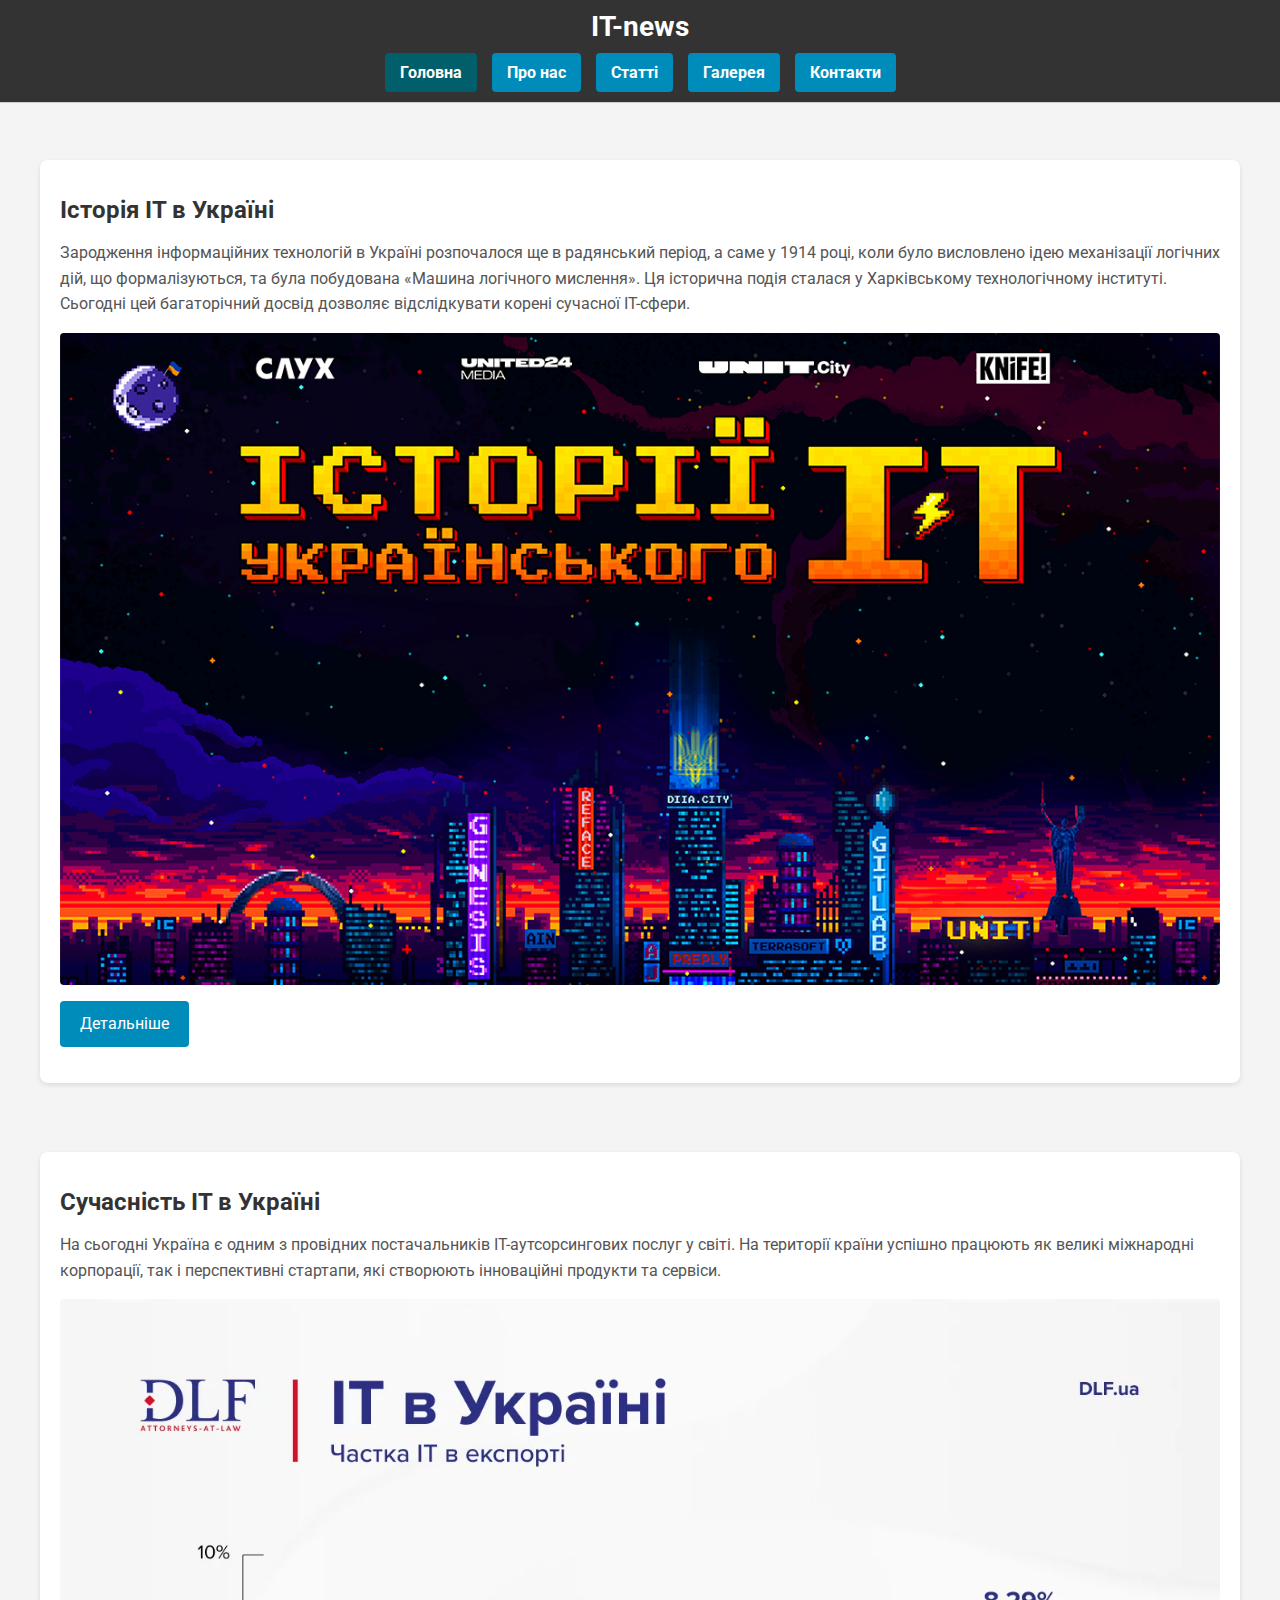
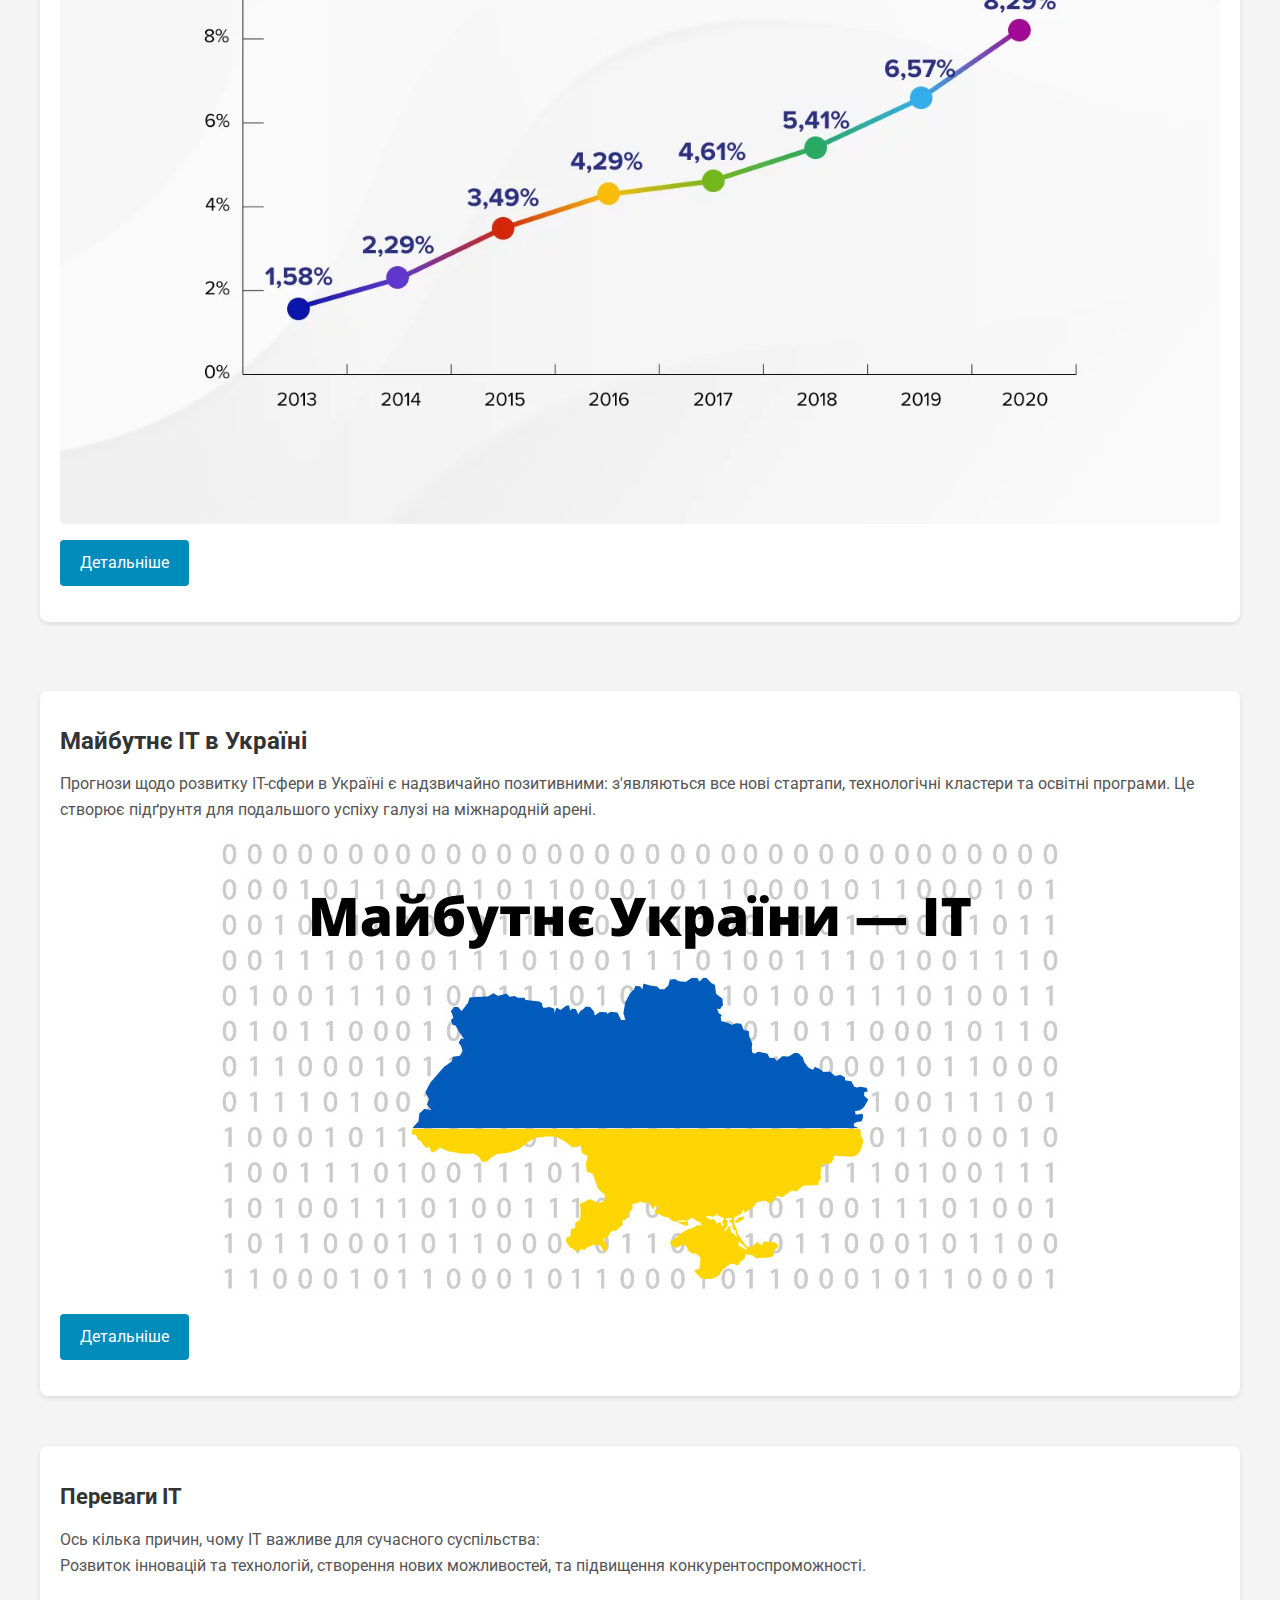
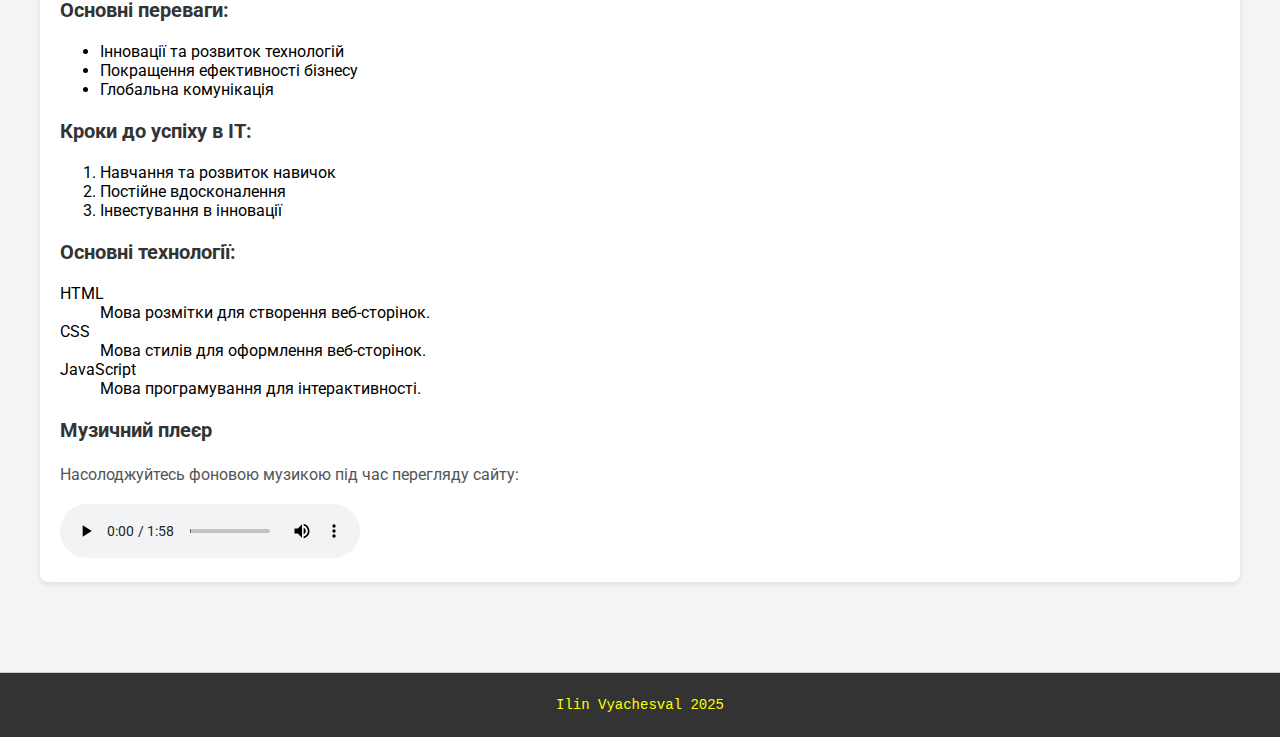
<file: Lesson3/index.html>
<!DOCTYPE html>
<html lang="uk">
<head>
  <meta charset="UTF-8" />
  <meta name="viewport" content="width=device-width, initial-scale=1.0">
  <title>IT-news</title>
  <!-- Підключення єдиного CSS-файлу -->
  <link rel="stylesheet" href="styles.css">
</head>
<body>

<header>
  <div class="site-title">IT-news</div>
  <nav>
    <ul class="menu">
      <li><a href="index.html" class="active">Головна</a></li>
      <li><a href="pages/about.html">Про нас</a></li>
      <li><a href="pages/articles.html">Статті</a></li>
      <li><a href="pages/gallery.html">Галерея</a></li>
      <li><a href="pages/contacts.html">Контакти</a></li>
    </ul>
  </nav>
</header>

<div class="content">
  <!-- Розділ 1 -->
  <div id="section1" class="section">
    <h1>Історія ІТ в Україні</h1>
    <p>
      Зародження інформаційних технологій в Україні розпочалося ще в радянський період, 
      а саме у 1914 році, коли було висловлено ідею механізації логічних дій, що формалізуються, 
      та була побудована «Машина логічного мислення». Ця історична подія сталася 
      у Харківському технологічному інституті. Сьогодні цей багаторічний досвід дозволяє 
      відслідкувати корені сучасної ІТ-сфери.
    </p>
    <img src="images/img-1.jpg" alt="Історія ІТ" />
    <p>
      <a class="btn" href="https://uacomputing.com/stories/timeline/" target="_blank">Детальніше</a>
    </p>
  </div>
  <br />

  <!-- Розділ 2 -->
  <div id="section2" class="section">
    <h1>Сучасність ІТ в Україні</h1>
    <p>
      На сьогодні Україна є одним з провідних постачальників ІТ-аутсорсингових послуг у світі.
      На території країни успішно працюють як великі міжнародні корпорації, так і перспективні 
      стартапи, які створюють інноваційні продукти та сервіси.
    </p>
    <img src="images/img-2.jpg" alt="Сучасний ІТ-сектор" />
    <p>
      <a class="btn" href="https://speka.media/100-naipributkovisix-it-kompanii-ukrayini-98grkp" target="_blank">Детальніше</a>
    </p>
  </div>
  <br />

  <!-- Розділ 3 -->
  <div id="section3" class="section">
    <h1>Майбутнє ІТ в Україні</h1>
    <p>
      Прогнози щодо розвитку ІТ-сфери в Україні є надзвичайно позитивними: з'являються все 
      нові стартапи, технологічні кластери та освітні програми. Це створює підґрунтя для 
      подальшого успіху галузі на міжнародній арені.
    </p>
    <img src="images/img-3.jpg" alt="Майбутнє ІТ" />
    <p>
      <a class="btn" href="https://zaxid.net/diiacity_union_annual_gathering_2024_innovatsiyi_ta_maybutnye_ukrayinskoyi_it_spilnoti_n1601197" target="_blank">Детальніше</a>
    </p>
  </div>
  
  <!-- Новий розділ: Переваги ІТ та додаткова інформація -->
  <div id="advantages" class="section">
    <h2>Переваги ІТ</h2>
    <p>
      Ось кілька причин, чому ІТ важливе для сучасного суспільства:<br>
      Розвиток інновацій та технологій, створення нових можливостей, та підвищення <wbr>конкурентоспроможності.
    </p>
    <h3>Основні переваги:</h3>
    <ul>
      <li>Інновації та розвиток технологій</li>
      <li>Покращення ефективності бізнесу</li>
      <li>Глобальна комунікація</li>
    </ul>
    <h3>Кроки до успіху в ІТ:</h3>
    <ol>
      <li>Навчання та розвиток навичок</li>
      <li>Постійне вдосконалення</li>
      <li>Інвестування в інновації</li>
    </ol>
    <h3>Основні технології:</h3>
    <dl>
      <dt>HTML</dt>
      <dd>Мова розмітки для створення веб-сторінок.</dd>
      <dt>CSS</dt>
      <dd>Мова стилів для оформлення веб-сторінок.</dd>
      <dt>JavaScript</dt>
      <dd>Мова програмування для інтерактивності.</dd>
    </dl>
    
    <h3>Музичний плеєр</h3>
    <p>Насолоджуйтесь фоновою музикою під час перегляду сайту:</p>
    <audio controls autoplay loop>
      <source src="audio/audio1.mp3" type="audio/mpeg">
      Ваш браузер не підтримує аудіо.
    </audio>
  </div>
</div>

<footer>
  <pre>Ilin Vyachesval 2025</pre>
</footer>

</body>
</html>
</file>
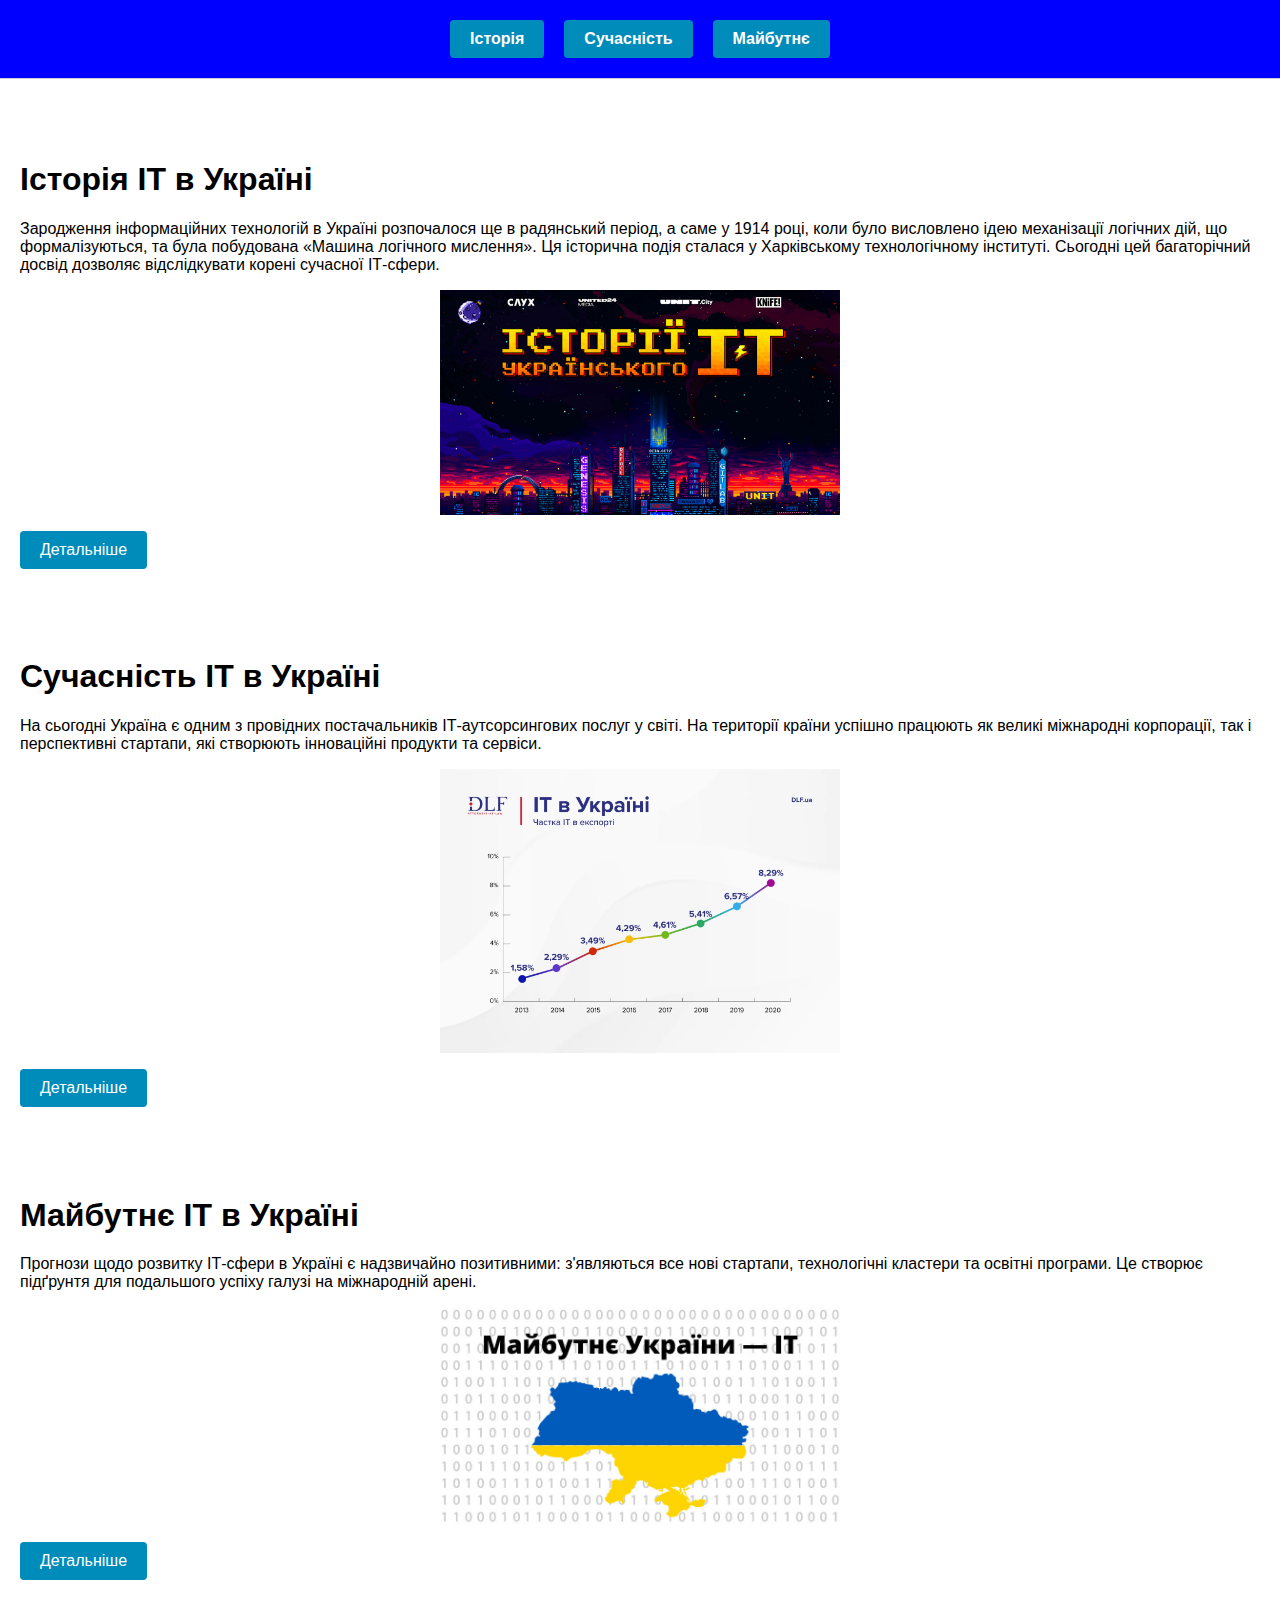
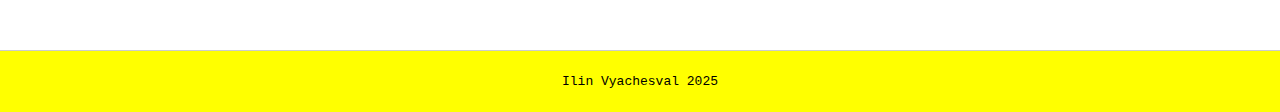
<file: lesson1.html>
<!DOCTYPE html>
<html lang="uk">
<head>
  <meta charset="UTF-8" />
  <title>ІТ Розвиток в Україні</title>
  <style>
    body {
      margin: 0;
      padding: 0;
      font-family: Arial, sans-serif;
    }
    
    /* Фіксований хедер */
    header {
      position: fixed;
      top: 0;
      left: 0;
      width: 100%;
      background-color: blue;
      border-bottom: 1px solid #ccc;
      padding: 20px 0;
    }
    nav {
      display: flex;
      justify-content: center;
    }
    .menu {
      list-style: none;
      margin: 0;
      padding: 0;
      display: flex;
      gap: 20px;
    }
    .menu li {
      margin: 0;
      padding: 0;
    }

    .menu a {
      display: inline-block;
      background-color: #008CBA;
      color: #fff;
      padding: 10px 20px;
      border-radius: 4px;
      text-decoration: none;
      font-weight: bold;
    }

    .menu a:hover {
      background-color: #005f6a;
      text-decoration: none;
    }

    .content {
      margin-top: 120px;
      padding: 20px;
    }
    
    .section {
      margin-bottom: 50px;
    }

    .section img {
      max-width: 400px;
      display: block;
      margin: 10px auto;
    }

    .btn {
      display: inline-block;
      padding: 10px 20px;
      text-decoration: none;
      background-color: #008cba;
      color: #fff;
      border-radius: 4px;
    }
    .btn:hover {
      background-color: #005f6a;
    }

    /* Футер */
    footer {
      background-color: yellow;
      text-align: center;
      padding: 10px 0;
      border-top: 1px solid #ccc;
    }
  </style>
</head>
<body>

<header>
  <nav>
    <ul class="menu">
      <li><a href="#section1">Історія</a></li>
      <li><a href="#section2">Сучасність</a></li>
      <li><a href="#section3">Майбутнє</a></li>
    </ul>
  </nav>
</header>

<div class="content">
  <!-- Розділ 1 -->
  <div id="section1" class="section">
    <h1>Історія ІТ в Україні</h1>
    <p>
      Зародження інформаційних технологій в Україні розпочалося ще в радянський період, 
      а саме у 1914 році, коли було висловлено iдею механiзацiї логiчних дiй, що формалiзуються, 
      та була побудована «Машина логічного мислення». Ця історична подія сталася 
      у Харківському технологічному інституті. Сьогодні цей багаторічний досвід дозволяє 
      відслідкувати корені сучасної ІТ-сфери.
    </p>
    <img src="images/img-1.jpg" alt="Історія ІТ" />
    <p>
      <a class="btn" href="https://uacomputing.com/stories/timeline/" target="_blank">Детальніше</a>
    </p>
  </div>
  <br />

  <!-- Розділ 2 -->
  <div id="section2" class="section">
    <h1>Сучасність ІТ в Україні</h1>
    <p>
      На сьогодні Україна є одним з провідних постачальників ІТ-аутсорсингових послуг у світі.
      На території країни успішно працюють як великі міжнародні корпорації, так і перспективні 
      стартапи, які створюють інноваційні продукти та сервіси.
    </p>
    <img src="images/img-2.jpg" alt="Сучасний ІТ-сектор" />
    <p>
      <a class="btn" href="https://speka.media/100-naipributkovisix-it-kompanii-ukrayini-98grkp" target="_blank">Детальніше</a>
    </p>
  </div>
  <br />

  <!-- Розділ 3 -->
  <div id="section3" class="section">
    <h1>Майбутнє ІТ в Україні</h1>
    <p>
      Прогнози щодо розвитку ІТ-сфери в Україні є надзвичайно позитивними: з'являються все 
      нові стартапи, технологічні кластери та освітні програми. Це створює підґрунтя для 
      подальшого успіху галузі на міжнародній арені.
    </p>
    <img src="images/img-3.jpg" alt="Майбутнє ІТ" />
    <p>
      <a class="btn" href="https://zaxid.net/diiacity_union_annual_gathering_2024_innovatsiyi_ta_maybutnye_ukrayinskoyi_it_spilnoti_n1601197" target="_blank">Детальніше</a>
    </p>
  </div>
</div>

<footer>
  <pre>Ilin Vyachesval 2025</pre>
</footer>

</body>
</html>
</file>
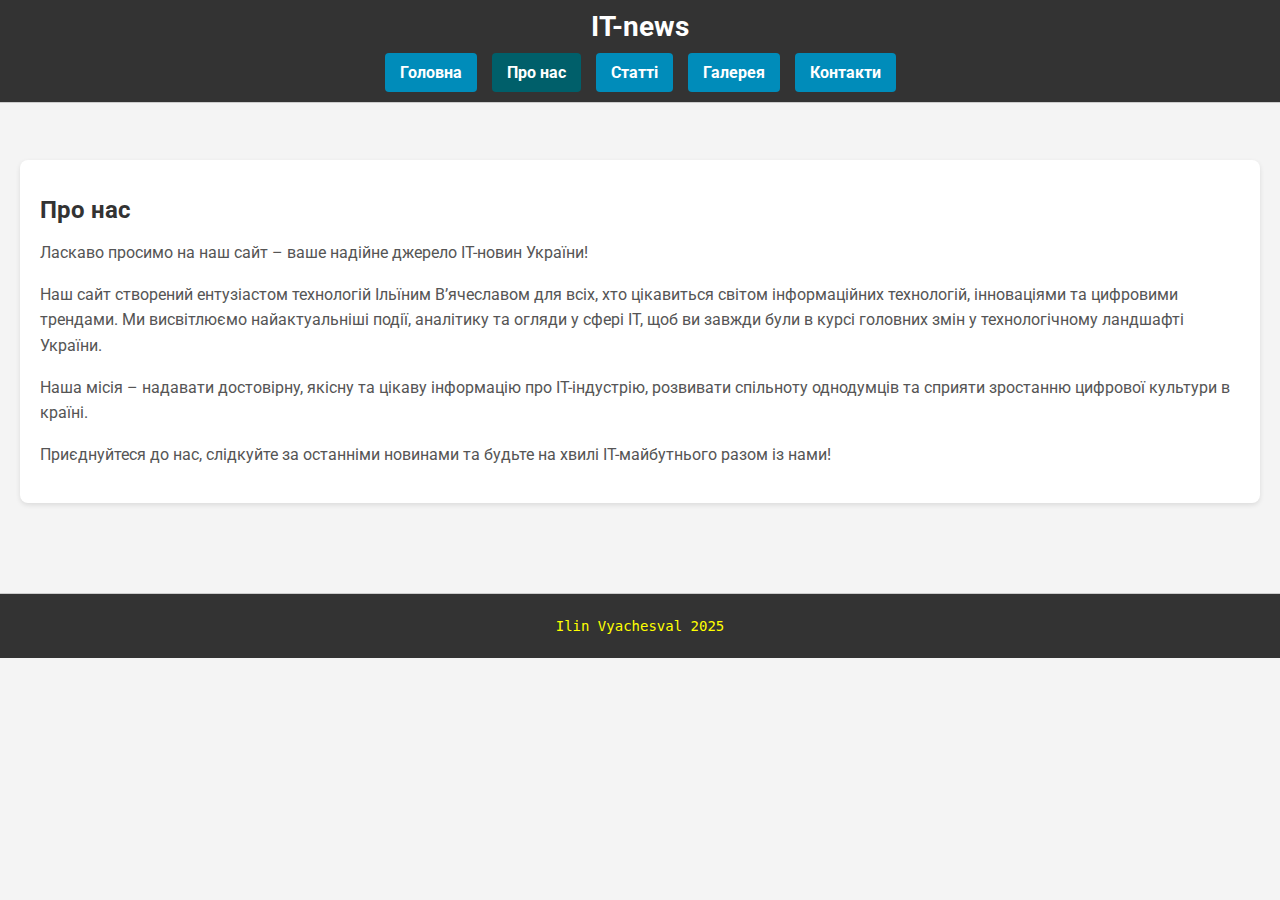
<file: Lesson2/Pages/about.html>
<!DOCTYPE html>
<html lang="uk">
<head>
  <meta charset="UTF-8" />
  <title>Про нас - IT-news</title>
  <link rel="stylesheet" href="styles.css">
</head>
<body>

<header>
  <div class="site-title">IT-news</div>
  <nav>
    <ul class="menu">
      <li><a href="../index.html">Головна</a></li>
      <li><a href="about.html" class="active">Про нас</a></li>
      <li><a href="articles.html">Статті</a></li>
      <li><a href="gallery.html">Галерея</a></li>
      <li><a href="contacts.html">Контакти</a></li>
    </ul>
  </nav>
</header>

<div class="content">
  <div class="section">
    <h1>Про нас</h1>
    <p>
      Ласкаво просимо на наш сайт – ваше надійне джерело ІТ-новин України! 
    </p>
    <p>
      Наш сайт створений ентузіастом технологій Ільїним В’ячеславом для всіх, хто цікавиться світом інформаційних технологій, інноваціями та цифровими трендами. Ми висвітлюємо найактуальніші події, аналітику та огляди у сфері ІТ, щоб ви завжди були в курсі головних змін у технологічному ландшафті України.
    </p>
    <p>
      Наша місія – надавати достовірну, якісну та цікаву інформацію про ІТ-індустрію, розвивати спільноту однодумців та сприяти зростанню цифрової культури в країні.
    </p>
    <p>
      Приєднуйтеся до нас, слідкуйте за останніми новинами та будьте на хвилі ІТ-майбутнього разом із нами!
    </p>
  </div>
</div>

<footer>
  <pre>Ilin Vyachesval 2025</pre>
</footer>

</body>
</html>
</file>
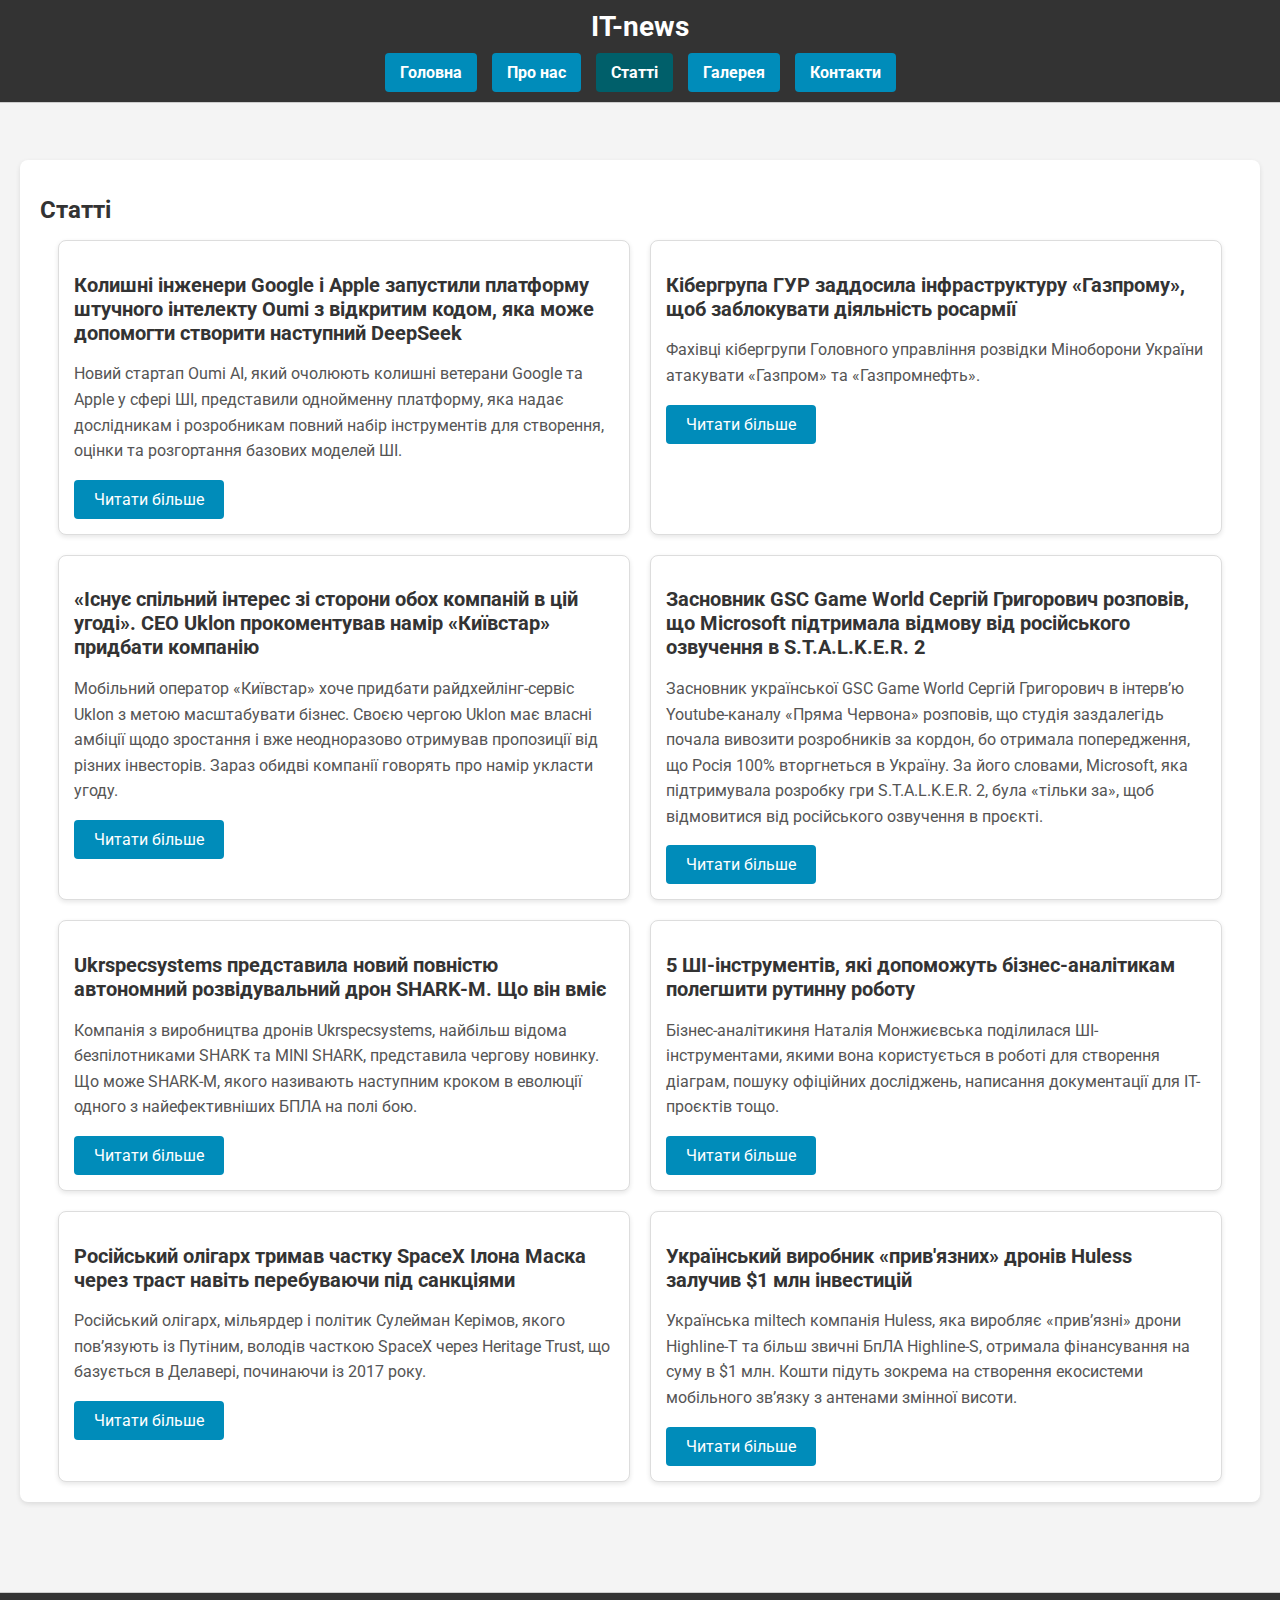
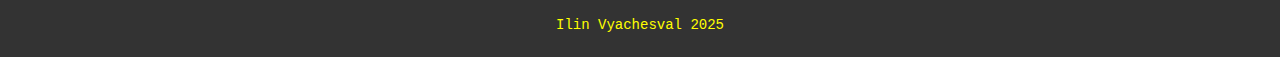
<file: Lesson2/Pages/articles.html>
<!DOCTYPE html>
<html lang="uk">
<head>
  <meta charset="UTF-8" />
  <title>Статті - IT-news</title>
  <link rel="stylesheet" href="styles.css">
</head>
<body>

<header>
  <div class="site-title">IT-news</div>
  <nav>
    <ul class="menu">
      <li><a href="../index.html">Головна</a></li>
      <li><a href="about.html">Про нас</a></li>
      <li><a href="articles.html" class="active">Статті</a></li>
      <li><a href="gallery.html">Галерея</a></li>
      <li><a href="contacts.html">Контакти</a></li>
    </ul>
  </nav>
</header>

<div class="content">
  <div class="section">
    <h1>Статті</h1>
    
    <div class="articles" style="display: flex; flex-wrap: wrap; gap: 20px; justify-content: center;">
      <!-- Стаття 1 -->
      <div class="article" style="width: 45%;">
        <h2>Колишні інженери Google і Apple запустили платформу штучного інтелекту Oumi з відкритим кодом, яка може допомогти створити наступний DeepSeek</h2>
        <p>
          Новий стартап Oumi AI, який очолюють колишні ветерани Google та Apple у сфері ШІ, представили однойменну платформу, яка надає дослідникам і розробникам повний набір інструментів для створення, оцінки та розгортання базових моделей ШІ.
        </p>
        <a class="btn" href="https://dev.ua/news/kolyshni-inzhenery-google-i-apple-zapustyly-platformu-shtuchnoho-intelektu-oumi-z-vidkrytym-kodom-iaka-mozhe-dopomohty-stvoryty-nastupnyi-deepseek-1738243733" target="_blank">Читати більше</a>
      </div>

      <!-- Стаття 2 -->
      <div class="article" style="width: 45%;">
        <h2>Кібергрупа ГУР заддосила інфраструктуру «Газпрому», щоб заблокувати діяльність росармії</h2>
        <p>
          Фахівці кібергрупи Головного управління розвідки Міноборони України атакувати «Газпром» та «Газпромнефть».
        </p>
        <a class="btn" href="https://dev.ua/news/hur-zadodosyla-hazprom" target="_blank">Читати більше</a>
      </div>

      <!-- Стаття 3 -->
      <div class="article" style="width: 45%;">
        <h2>«Існує спільний інтерес зі сторони обох компаній в цій угоді». СЕО Uklon прокоментував намір «Київстар» придбати компанію</h2>
        <p>
          Мобільний оператор «Київстар» хоче придбати райдхейлінг-сервіс Uklon з метою масштабувати бізнес. Своєю чергою Uklon має власні амбіції щодо зростання і вже неодноразово отримував пропозиції від різних інвесторів. Зараз обидві компанії говорять про намір укласти угоду.
        </p>
        <a class="btn" href="https://dev.ua/news/isnuie-spilnyi-interes-zi-storony-obokh-kompanii-v-tsii-uhodi-seo-uklon-pro-namir-kyivstar-prydbaty-kompaniiu-1738240143" target="_blank">Читати більше</a>
      </div>

      <!-- Стаття 4 -->
      <div class="article" style="width: 45%;">
        <h2>Засновник GSC Game World Сергій Григорович розповів, що Microsoft підтримала відмову від російського озвучення в S.T.A.L.K.E.R. 2</h2>
        <p>
          Засновник української GSC Game World Сергій Григорович в інтерв’ю Youtube-каналу «Пряма Червона» розповів, що студія заздалегідь почала вивозити розробників за кордон, бо отримала попередження, що Росія 100% вторгнеться в Україну. За його словами, Microsoft, яка підтримувала розробку гри S.T.A.L.K.E.R. 2, була «тільки за», щоб відмовитися від російського озвучення в проєкті.
        </p>
        <a class="btn" href="https://dev.ua/news/nove-interviu-hryhorovycha-1738237805" target="_blank">Читати більше</a>
      </div>

      <!-- Стаття 5 -->
      <div class="article" style="width: 45%;">
        <h2>Ukrspecsystems представила новий повністю автономний розвідувальний дрон SHARK-M. Що він вміє</h2>
        <p>
          Компанія з виробництва дронів Ukrspecsystems, найбільш відома безпілотниками SHARK та MINI SHARK, представила чергову новинку. Що може SHARK-M, якого називають наступним кроком в еволюції одного з найефективніших БПЛА на полі бою.
        </p>
        <a class="btn" href="https://dev.ua/news/ukrspecsystems-shark-m" target="_blank">Читати більше</a>
      </div>

      <!-- Стаття 6 -->
      <div class="article" style="width: 45%;">
        <h2>5 ШІ-інструментів, які допоможуть бізнес-аналітикам полегшити рутинну роботу</h2>
        <p>
          Бізнес-аналітикиня Наталія Монжиєвська поділилася ШІ-інструментами, якими вона користується в роботі для створення діаграм, пошуку офіційних досліджень, написання документації для ІТ-проєктів тощо.
        </p>
        <a class="btn" href="https://dev.ua/news/5-shi-instrumentiv-iaki-dopomozhut-biznes-analitykam-polehshyty-rutynnu-robotu-1738233974" target="_blank">Читати більше</a>
      </div>

      <!-- Стаття 7 -->
      <div class="article" style="width: 45%;">
        <h2>Російський олігарх тримав частку SpaceX Ілона Маска через траст навіть перебуваючи під санкціями</h2>
        <p>
          Російський олігарх, мільярдер і політик Сулейман Керімов, якого повʼязують із Путіним, володів часткою SpaceX через Heritage Trust, що базується в Делавері, починаючи із 2017 року.
        </p>
        <a class="btn" href="https://dev.ua/news/rosiiskyi-oliharkh-trymav-spacex" target="_blank">Читати більше</a>
      </div>

      <!-- Стаття 8 -->
      <div class="article" style="width: 45%;">
        <h2>Український виробник «прив'язних» дронів Huless залучив $1 млн інвестицій</h2>
        <p>
          Українська miltech компанія Huless, яка виробляє «прив’язні» дрони Highline-T та більш звичні БпЛА Highline-S, отримала фінансування на суму в $1 млн. Кошти підуть зокрема на створення екосистеми мобільного звʼязку з антенами змінної висоти.
        </p>
        <a class="btn" href="https://dev.ua/news/pryiazni-drony-1738231528" target="_blank">Читати більше</a>
      </div>
    </div>
  </div>
</div>

<footer>
  <pre>Ilin Vyachesval 2025</pre>
</footer>

</body>
</html>
</file>
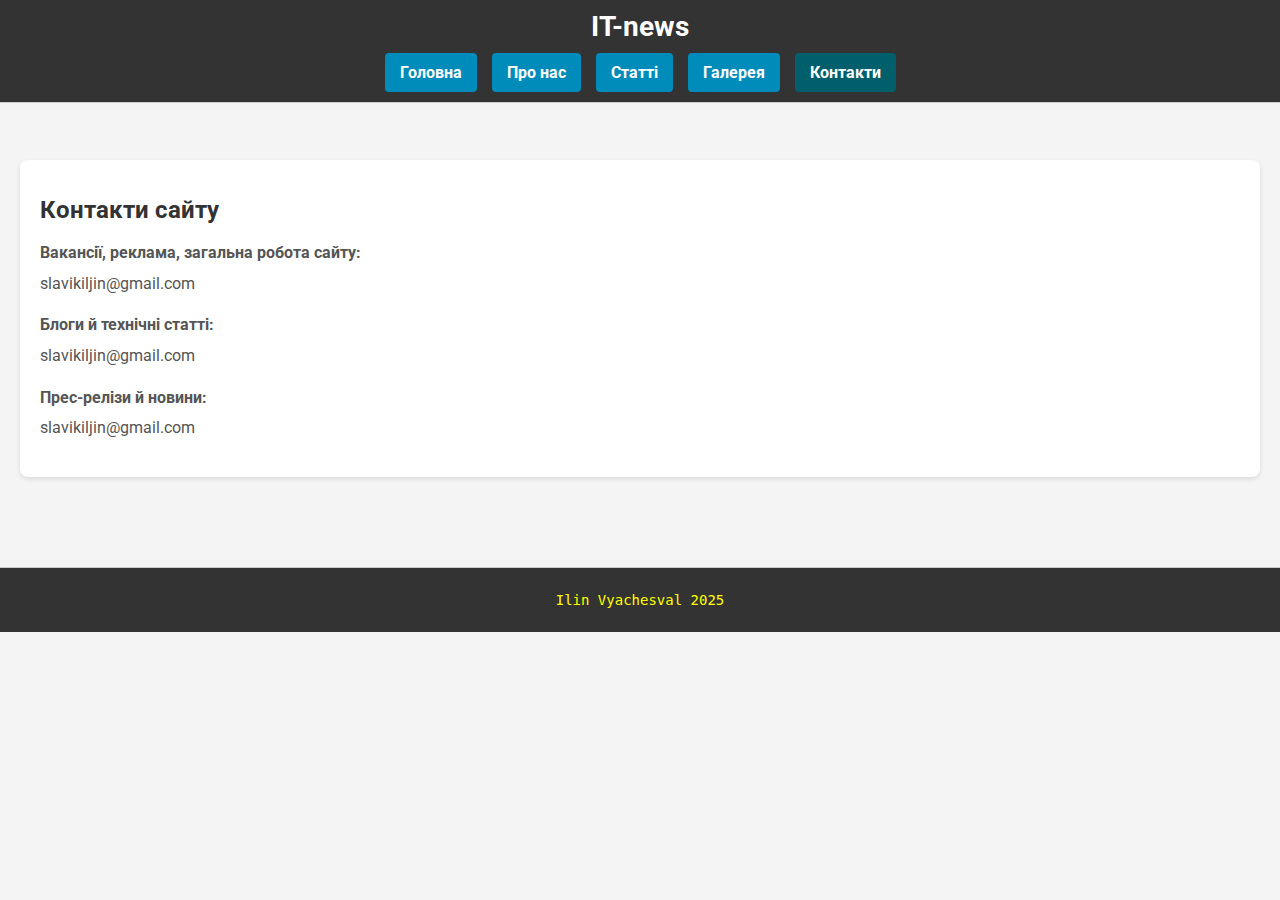
<file: Lesson2/Pages/contacts.html>
<!DOCTYPE html>
<html lang="uk">
<head>
  <meta charset="UTF-8" />
  <title>Контакти - IT-news</title>
  <link rel="stylesheet" href="styles.css">
</head>
<body>

<header>
  <div class="site-title">IT-news</div>
  <nav>
    <ul class="menu">
      <li><a href="../index.html">Головна</a></li>
      <li><a href="about.html">Про нас</a></li>
      <li><a href="articles.html">Статті</a></li>
      <li><a href="gallery.html">Галерея</a></li>
      <li><a href="contacts.html" class="active">Контакти</a></li>
    </ul>
  </nav>
</header>

<div class="content">
  <div class="section contacts">
    <h1>Контакти сайту</h1>
    <p>
      <strong>Вакансії, реклама, загальна робота сайту:</strong> slavikiljin@gmail.com
    </p>
    <p>
      <strong>Блоги й технічні статті:</strong> slavikiljin@gmail.com
    </p>
    <p>
      <strong>Прес-релізи й новини:</strong> slavikiljin@gmail.com
    </p>
  </div>
</div>

<footer>
  <pre>Ilin Vyachesval 2025</pre>
</footer>

</body>
</html>
</file>
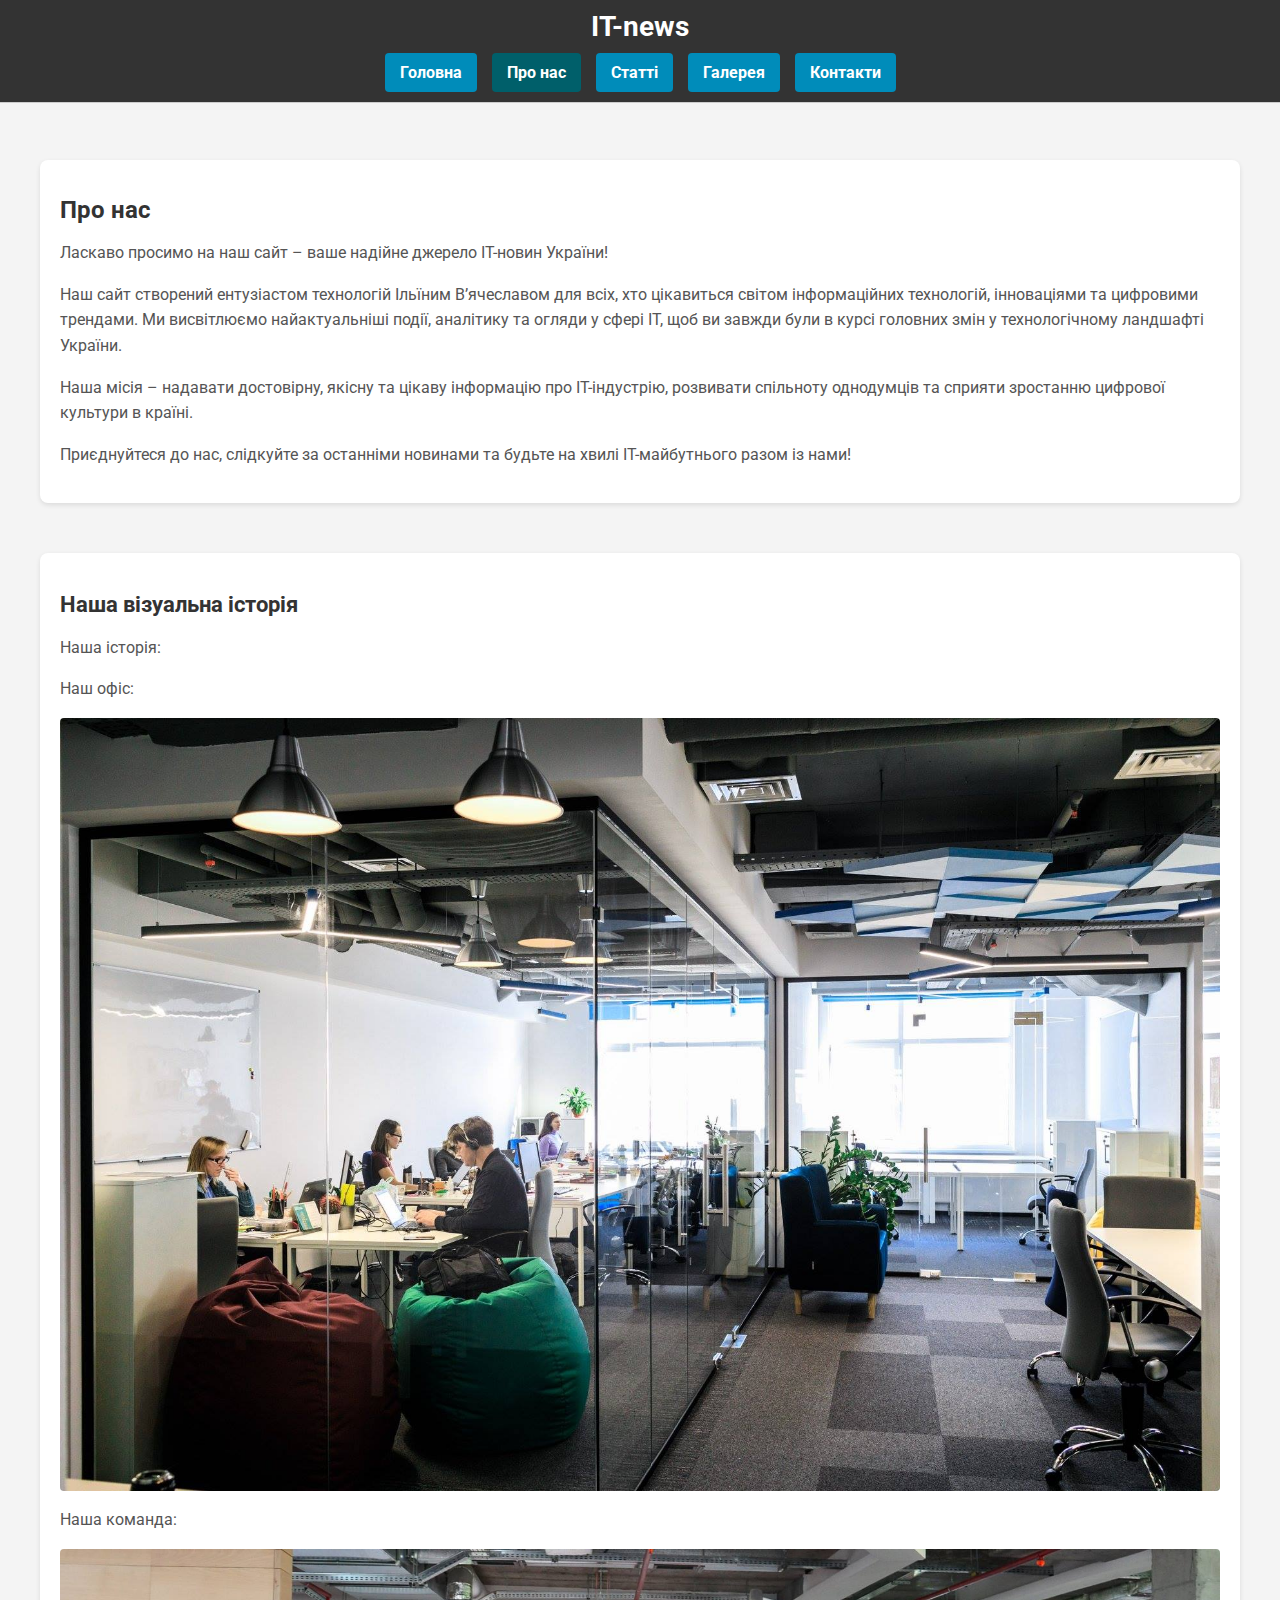
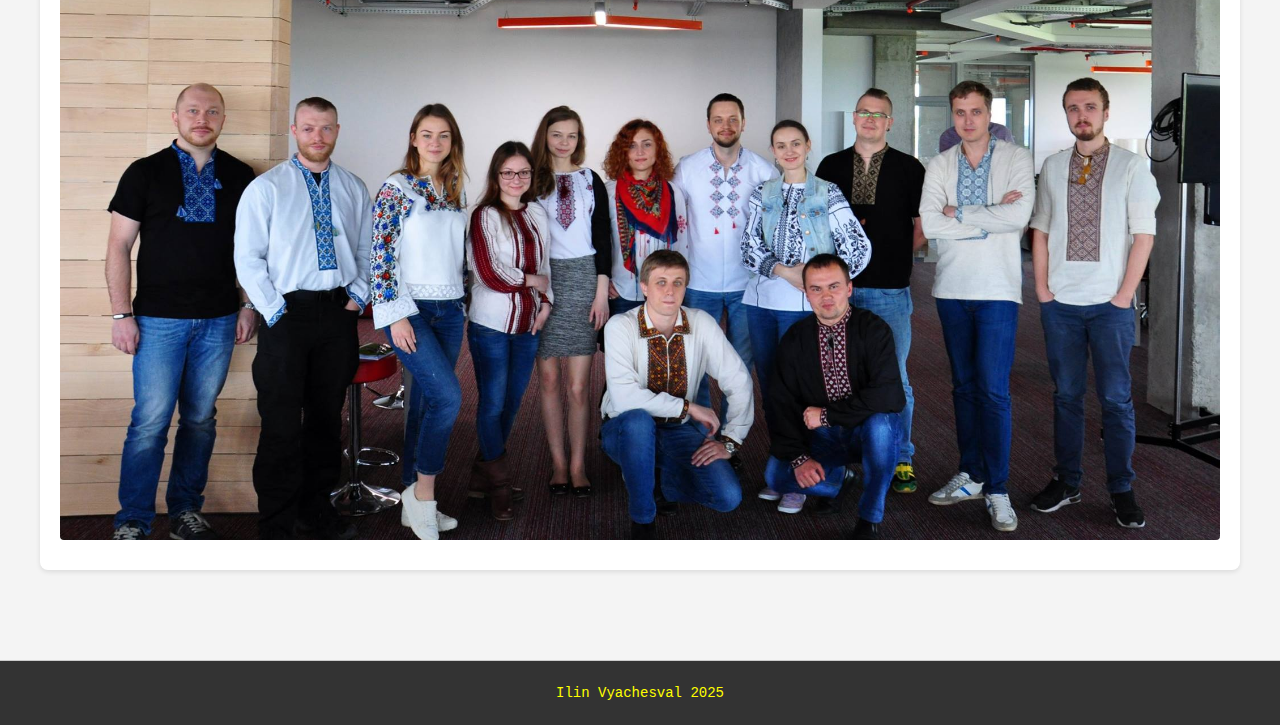
<file: Lesson3/pages/about.html>
<!DOCTYPE html>
<html lang="uk">
<head>
  <meta charset="UTF-8" />
  <meta name="viewport" content="width=device-width, initial-scale=1.0">
  <title>Про нас - IT-news</title>
  <!-- Для сторінок у папці pages підключаємо CSS через ../ -->
  <link rel="stylesheet" href="../styles.css">
</head>
<body>

<header>
  <div class="site-title">IT-news</div>
  <nav>
    <ul class="menu">
      <li><a href="../index.html">Головна</a></li>
      <li><a href="about.html" class="active">Про нас</a></li>
      <li><a href="articles.html">Статті</a></li>
      <li><a href="gallery.html">Галерея</a></li>
      <li><a href="contacts.html">Контакти</a></li>
    </ul>
  </nav>
</header>

<div class="content">
  <div class="section">
    <h1>Про нас</h1>
    <p>
      Ласкаво просимо на наш сайт – ваше надійне джерело ІТ-новин України!
    </p>
    <p>
      Наш сайт створений ентузіастом технологій Ільїним В’ячеславом для всіх, хто цікавиться світом інформаційних технологій, інноваціями та цифровими трендами. Ми висвітлюємо найактуальніші події, аналітику та огляди у сфері ІТ, щоб ви завжди були в курсі головних змін у технологічному ландшафті України.
    </p>
    <p>
      Наша місія – надавати достовірну, якісну та цікаву інформацію про ІТ-індустрію, розвивати спільноту однодумців та сприяти зростанню цифрової культури в країні.
    </p>
    <p>
      Приєднуйтеся до нас, слідкуйте за останніми новинами та будьте на хвилі ІТ-майбутнього разом із нами!
    </p>
  </div>
  
  <!-- Новий розділ: Зображення та графіка -->
  <div class="section">
    <h2>Наша візуальна історія</h2>
    <p>Наша історія:</p>
    <p>Наш офіс:</p>
    <img src="../images/img-4.jpg" alt="Наш офіс">
    <p>Наша команда:</p>
    <picture>
      <source media="(min-width: 800px)" srcset="../images/img-5.jpg">
      <source media="(min-width: 400px)" srcset="../images/img-5.jpg">
      <img src="../images/img-5.jpg" alt="Команда IT-news">
    </picture>
  </div>
</div>

<footer>
  <pre>Ilin Vyachesval 2025</pre>
</footer>

</body>
</html>
</file>
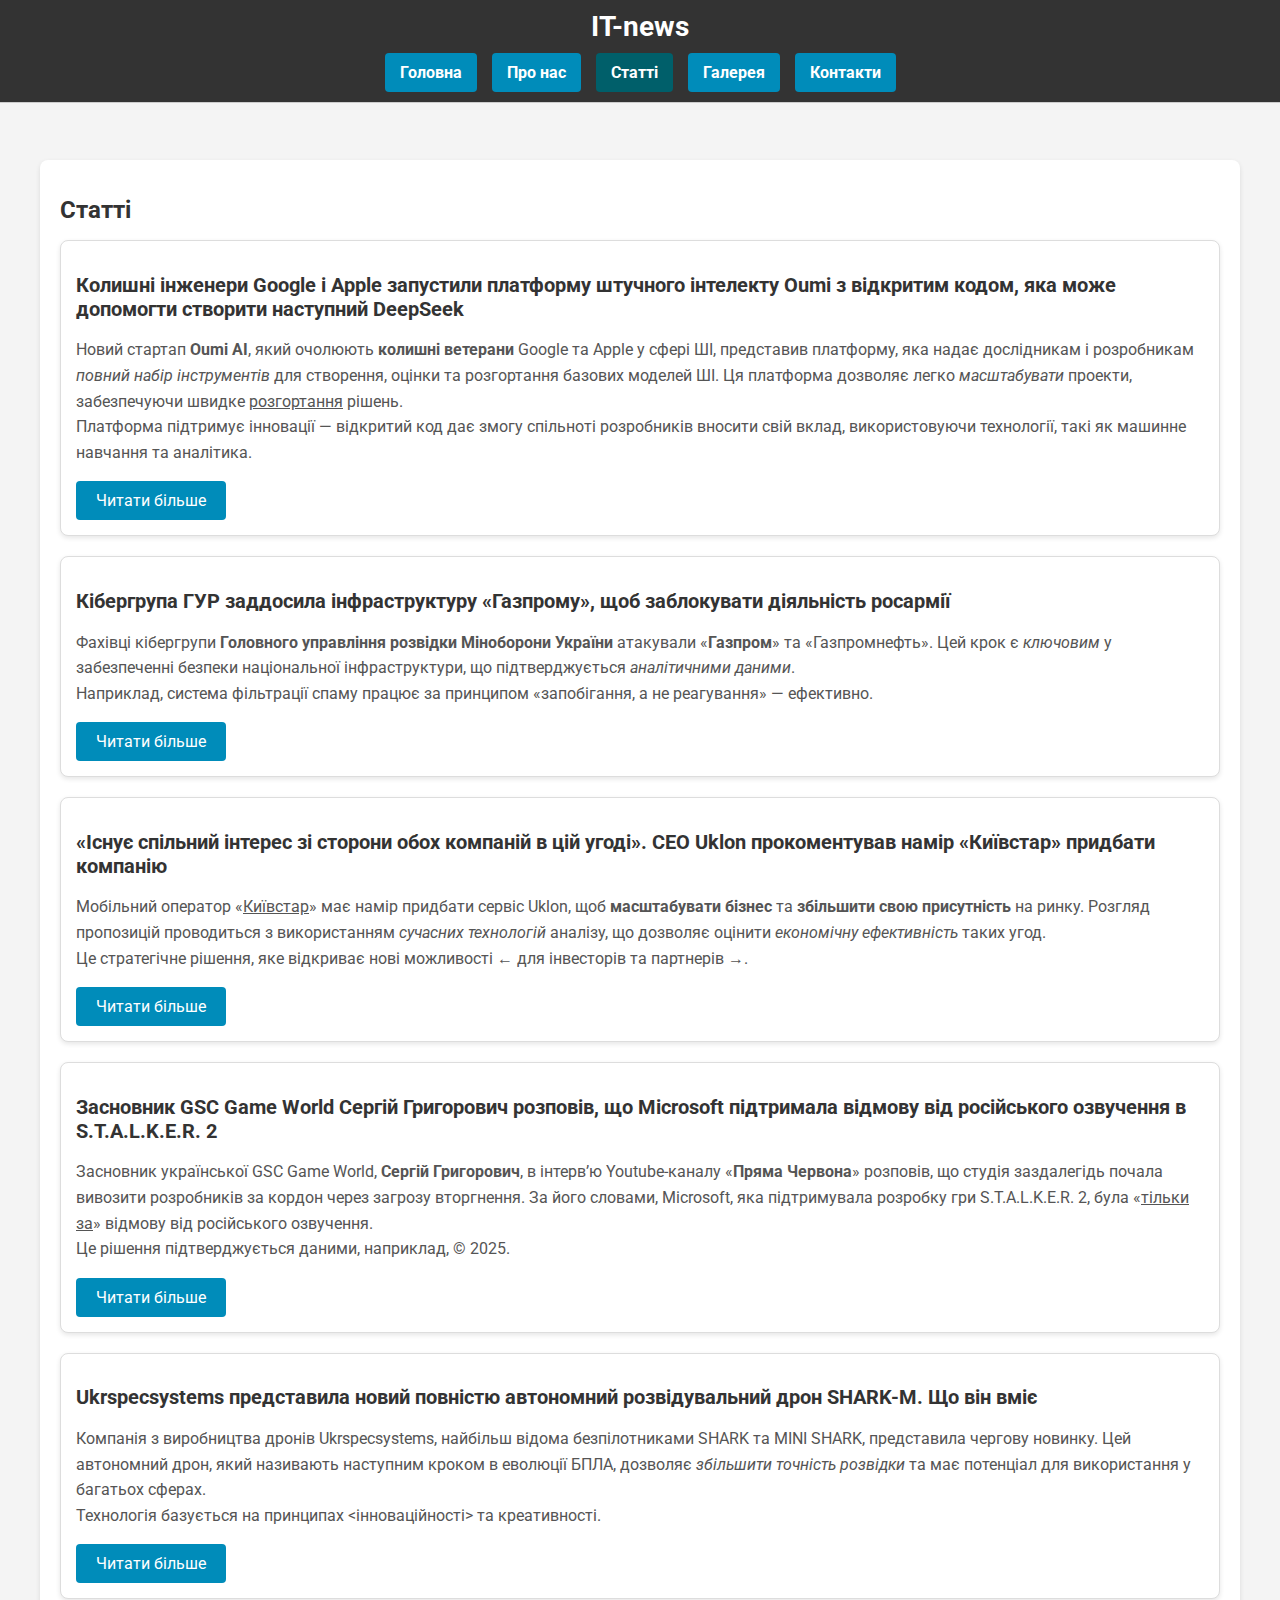
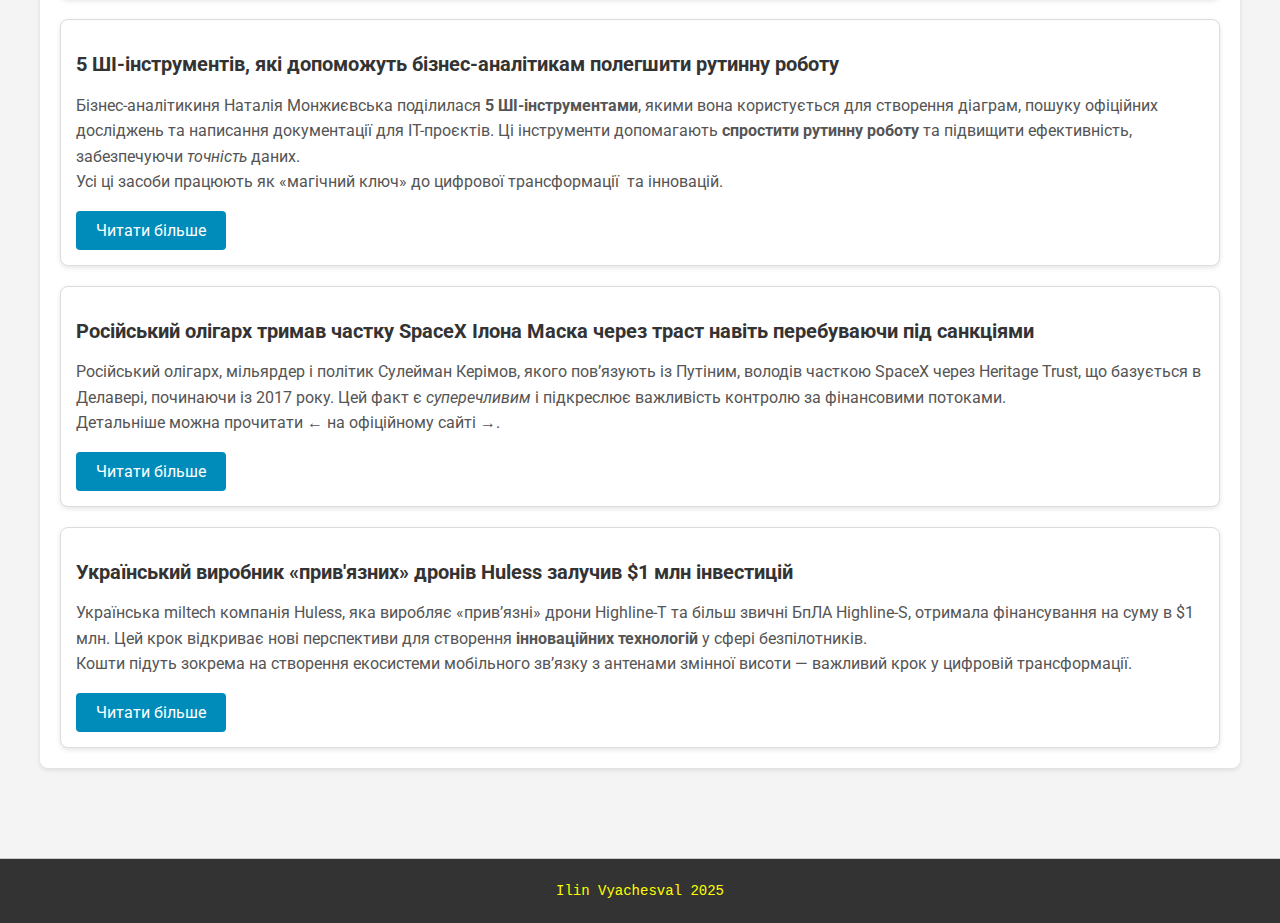
<file: Lesson3/pages/articles.html>
<!DOCTYPE html>
<html lang="uk">
<head>
  <meta charset="UTF-8" />
  <meta name="viewport" content="width=device-width, initial-scale=1.0">
  <title>Статті - IT-news</title>
  <link rel="stylesheet" href="../styles.css">
</head>
<body>

<header>
  <div class="site-title">IT-news</div>
  <nav>
    <ul class="menu">
      <li><a href="../index.html">Головна</a></li>
      <li><a href="about.html">Про нас</a></li>
      <li><a href="articles.html" class="active">Статті</a></li>
      <li><a href="gallery.html">Галерея</a></li>
      <li><a href="contacts.html">Контакти</a></li>
    </ul>
  </nav>
</header>

<div class="content">
  <div class="section">
    <h1>Статті</h1>
    
    <div class="articles">
      
      <!-- Стаття 1 -->
      <div class="article">
        <h2>Колишні інженери Google і Apple запустили платформу штучного інтелекту Oumi з відкритим кодом, яка може допомогти створити наступний DeepSeek</h2>
        <p>
          Новий стартап <strong>Oumi AI</strong>, який очолюють <b>колишні ветерани</b> Google та Apple у сфері ШІ, представив платформу, яка надає дослідникам і розробникам <em>повний набір інструментів</em> для створення, оцінки та розгортання базових моделей ШІ. 
          Ця платформа дозволяє легко <i>масштабувати</i> проекти, забезпечуючи швидке <u>розгортання</u> рішень.<br>
          Платформа підтримує інновації &mdash; відкритий код дає змогу спільноті розробників вносити свій вклад, використовуючи технології, такі як <wbr>машинне навчання та аналітика.
        </p>
        <a class="btn" href="https://dev.ua/news/kolyshni-inzhenery-google-i-apple-zapustyly-platformu-shtuchnoho-intelektu-oumi-z-vidkrytym-kodom-iaka-mozhe-dopomohty-stvoryty-nastupnyi-deepseek-1738243733" target="_blank">Читати більше</a>
      </div>

      <!-- Стаття 2 -->
      <div class="article">
        <h2>Кібергрупа ГУР заддосила інфраструктуру «Газпрому», щоб заблокувати діяльність росармії</h2>
        <p>
          Фахівці кібергрупи <strong>Головного управління розвідки Міноборони України</strong> атакували «<b>Газпром</b>» та «Газпромнефть». 
          Цей крок є <i>ключовим</i> у забезпеченні безпеки національної інфраструктури, що підтверджується <em>аналітичними даними</em>.<br>
          Наприклад, система фільтрації спаму працює за принципом &laquo;запобігання, а не реагування&raquo; &mdash; ефективно.
        </p>
        <a class="btn" href="https://dev.ua/news/hur-zadodosyla-hazprom" target="_blank">Читати більше</a>
      </div>

      <!-- Стаття 3 -->
      <div class="article">
        <h2>«Існує спільний інтерес зі сторони обох компаній в цій угоді». СЕО Uklon прокоментував намір «Київстар» придбати компанію</h2>
        <p>
          Мобільний оператор «<u>Київстар</u>» має намір придбати сервіс Uklon, щоб <b>масштабувати бізнес</b> та <strong>збільшити свою присутність</strong> на ринку. 
          Розгляд пропозицій проводиться з використанням <i>сучасних технологій</i> аналізу, що дозволяє оцінити <em>економічну ефективність</em> таких угод.<br>
          Це стратегічне рішення, яке відкриває нові можливості &larr; для інвесторів та партнерів &rarr;.
        </p>
        <a class="btn" href="https://dev.ua/news/isnuie-spilnyi-interes-zi-storony-obokh-kompanii-v-tsii-uhodi-seo-uklon-pro-namir-kyivstar-prydbaty-kompaniiu-1738240143" target="_blank">Читати більше</a>
      </div>

      <!-- Стаття 4 -->
      <div class="article">
        <h2>Засновник GSC Game World Сергій Григорович розповів, що Microsoft підтримала відмову від російського озвучення в S.T.A.L.K.E.R. 2</h2>
        <p>
          Засновник української GSC Game World, <strong>Сергій Григорович</strong>, в інтерв’ю Youtube-каналу «<b>Пряма Червона</b>» розповів, що студія заздалегідь почала вивозити розробників за кордон через загрозу вторгнення. 
          За його словами, Microsoft, яка підтримувала розробку гри S.T.A.L.K.E.R. 2, була «<u>тільки за</u>» відмову від російського озвучення.<br>
          Це рішення підтверджується даними, наприклад, &copy; 2025.
        </p>
        <a class="btn" href="https://dev.ua/news/nove-interviu-hryhorovycha-1738237805" target="_blank">Читати більше</a>
      </div>

      <!-- Стаття 5 -->
      <div class="article">
        <h2>Ukrspecsystems представила новий повністю автономний розвідувальний дрон SHARK-M. Що він вміє</h2>
        <p>
          Компанія з виробництва дронів Ukrspecsystems, найбільш відома безпілотниками SHARK та MINI SHARK, представила чергову новинку. 
          Цей автономний дрон, який називають наступним кроком в еволюції БПЛА, дозволяє <em>збільшити точність розвідки</em> та має потенціал для використання у багатьох сферах.<br>
          Технологія базується на принципах &lt;інноваційності&gt; та креативності.
        </p>
        <a class="btn" href="https://dev.ua/news/ukrspecsystems-shark-m" target="_blank">Читати більше</a>
      </div>
      
      <!-- Стаття 6 -->
      <div class="article">
        <h2>5 ШІ-інструментів, які допоможуть бізнес-аналітикам полегшити рутинну роботу</h2>
        <p>
          Бізнес-аналітикиня Наталія Монжиєвська поділилася <strong>5 ШІ-інструментами</strong>, якими вона користується для створення діаграм, пошуку офіційних досліджень та написання документації для ІТ-проєктів. 
          Ці інструменти допомагають <b>спростити рутинну роботу</b> та підвищити ефективність, забезпечуючи <i>точність</i> даних.<br>
          Усі ці засоби працюють як &laquo;магічний ключ&raquo; до цифрової трансформації&nbsp; та інновацій.
        </p>
        <a class="btn" href="https://dev.ua/news/5-shi-instrumentiv-iaki-dopomozhut-biznes-analitykam-polehshyty-rutynnu-robotu-1738233974" target="_blank">Читати більше</a>
      </div>

      <!-- Стаття 7 -->
      <div class="article">
        <h2>Російський олігарх тримав частку SpaceX Ілона Маска через траст навіть перебуваючи під санкціями</h2>
        <p>
          Російський олігарх, мільярдер і політик Сулейман Керімов, якого повʼязують із Путіним, володів часткою SpaceX через Heritage Trust, що базується в Делавері, починаючи із 2017 року. 
          Цей факт є <em>суперечливим</em> і підкреслює важливість контролю за фінансовими потоками.<br>
          Детальніше можна прочитати &larr; на офіційному сайті &rarr;.
        </p>
        <a class="btn" href="https://dev.ua/news/rosiiskyi-oliharkh-trymav-spacex" target="_blank">Читати більше</a>
      </div>

      <!-- Стаття 8 -->
      <div class="article">
        <h2>Український виробник «прив'язних» дронів Huless залучив $1 млн інвестицій</h2>
        <p>
          Українська miltech компанія Huless, яка виробляє «прив’язні» дрони Highline-T та більш звичні БпЛА Highline-S, отримала фінансування на суму в $1 млн. 
          Цей крок відкриває нові перспективи для створення <strong>інноваційних технологій</strong> у сфері безпілотників.<br>
          Кошти підуть зокрема на створення екосистеми мобільного звʼязку з антенами змінної висоти &mdash; важливий крок у цифровій трансформації.
        </p>
        <a class="btn" href="https://dev.ua/news/pryiazni-drony-1738231528" target="_blank">Читати більше</a>
      </div>
      
    </div>
  </div>
</div>

<footer>
  <pre>Ilin Vyachesval 2025</pre>
</footer>

</body>
</html>
</file>
<file: Lesson3/styles.css>
@import url('https://fonts.googleapis.com/css2?family=Roboto:wght@400;700&display=swap');

body {
    margin: 0;
    padding: 0;
    font-family: 'Roboto', sans-serif;
    background-color: #f4f4f4;
}

/* Фіксований хедер */
header {
    position: fixed;
    top: 0;
    left: 0;
    width: 100%;
    background-color: #333;
    border-bottom: 1px solid #ccc;
    padding: 10px 0;
    z-index: 1000;
    color: #fff;
}

.site-title {
    text-align: center;
    font-size: 28px;
    font-weight: bold;
    margin-bottom: 10px;
    color: #fff;
}

/* Навігаційне меню */
nav {
    display: flex;
    justify-content: center;
}

.menu {
    list-style: none;
    margin: 0;
    padding: 0;
    display: flex;
    gap: 15px;
}

.menu li {
    margin: 0;
    padding: 0;
}

.menu a {
    display: inline-block;
    background-color: #008CBA;
    color: #fff;
    padding: 10px 15px;
    border-radius: 4px;
    text-decoration: none;
    font-weight: bold;
    transition: background-color 0.3s;
}

.menu a:hover {
    background-color: #005f6a;
    text-decoration: none;
}

.menu a.active {
    background-color: #005f6a;
}

/* Основний контейнер контенту */
.content {
    max-width: 1200px;
    margin: 140px auto 20px;
    padding: 20px;
}

/* Розділи */
.section {
    margin-bottom: 50px;
    background-color: #fff;
    padding: 20px;
    border-radius: 8px;
    box-shadow: 0 2px 5px rgba(0,0,0,0.1);
}

.section h1 {
    color: #333;
    font-size: 24px;
}

.section h2 {
    color: #333;
    font-size: 22px;
}

.section h3 {
    color: #333;
    font-size: 20px;
}

.section p {
    line-height: 1.6;
    color: #555;
    font-size: 16px;
}

.section img {
    max-width: 100%;
    height: auto;
    display: block;
    margin: 10px auto;
    border-radius: 4px;
}

.btn {
    display: inline-block;
    padding: 10px 20px;
    text-decoration: none;
    background-color: #008cba;
    color: #fff;
    border-radius: 4px;
    transition: background-color 0.3s;
    font-size: 16px;
}

.btn:hover {
    background-color: #005f6a;
}

/* Футер */
footer {
    background-color: #333;
    color: yellow;
    text-align: center;
    padding: 10px 0;
    border-top: 1px solid #ccc;
    position: relative;
    margin-top: 20px;
    font-size: 14px;
}

/* Галерея */
.gallery {
    display: flex;
    flex-wrap: wrap;
    gap: 20px;
}

.gallery-item {
    width: calc(33.333% - 20px);
    box-sizing: border-box;
    text-align: center;
}

.gallery-item img {
    width: 100%;
    height: auto;
    cursor: pointer;
    border-radius: 4px;
}

.caption {
    margin-top: 8px;
    font-size: 14px;
    color: #555;
}

/* Статті */
.articles {
    display: flex;
    flex-wrap: wrap;
    gap: 20px;
    justify-content: space-between;
}

.article {
    width: calc(100% - 20px);
    background-color: #fff;
    padding: 15px;
    border: 1px solid #ddd;
    border-radius: 8px;
    box-shadow: 0 2px 5px rgba(0,0,0,0.1);
}

.article h2 {
    font-size: 20px;
    color: #333;
}

.article p {
    font-size: 16px;
    color: #555;
    line-height: 1.6;
}

/* Контакти */
.contacts p {
    font-size: 16px;
    color: #555;
    line-height: 1.6;
}

.contacts strong {
    display: block;
    margin-bottom: 5px;
}

/* Стили для контактної форми */
.contact-container {
    display: flex;
    flex-wrap: wrap;
    gap: 20px;
}

.contact-container > .section {
    flex: 1 1 45%;
    box-sizing: border-box;
}

form fieldset {
    border: 1px solid #ddd;
    padding: 20px;
    border-radius: 8px;
}

form legend {
    font-size: 18px;
    font-weight: bold;
    margin-bottom: 10px;
}

form label {
    font-weight: bold;
    margin-bottom: 5px;
    display: block;
}

form input[type="text"],
form input[type="email"],
form select,
form textarea {
    width: 100%;
    padding: 10px;
    margin-bottom: 15px;
    border: 1px solid #ccc;
    border-radius: 4px;
    box-sizing: border-box;
    font-size: 16px;
}

form input[type="radio"],
form input[type="checkbox"] {
    margin-right: 5px;
}

form .button-container {
    text-align: center;
    margin-top: 15px;
}

form button {
    padding: 12px 25px;
    font-size: 18px;
    border: none;
    border-radius: 4px;
    background-color: #008cba;
    color: #fff;
    cursor: pointer;
    margin: 0 10px;
    transition: background-color 0.3s;
}

form button:hover {
    background-color: #005f6a;
}

/* Адаптивність */
@media (max-width: 768px) {
    .menu {
        flex-direction: column;
        gap: 10px;
    }

    .content {
        margin-top: 180px;
    }

    .gallery-item, .article, .contact-container > .section {
        width: 100%;
    }
}
</file>
<file: Lesson2/Pages/styles.css>
@import url('https://fonts.googleapis.com/css2?family=Roboto:wght@400;700&display=swap');

body {
    margin: 0;
    padding: 0;
    font-family: 'Roboto', sans-serif;
    background-color: #f4f4f4;
}

/* Фіксований хедер */
header {
    position: fixed;
    top: 0;
    left: 0;
    width: 100%;
    background-color: #333;
    border-bottom: 1px solid #ccc;
    padding: 10px 0;
    z-index: 1000;
    color: #fff;
}

.site-title {
    text-align: center;
    font-size: 28px;
    font-weight: bold;
    margin-bottom: 10px;
    color: #fff;
}

/* Навігаційне меню */
nav {
    display: flex;
    justify-content: center;
}

.menu {
    list-style: none;
    margin: 0;
    padding: 0;
    display: flex;
    gap: 15px;
}

.menu li {
    margin: 0;
    padding: 0;
}

.menu a {
    display: inline-block;
    background-color: #008CBA;
    color: #fff;
    padding: 10px 15px;
    border-radius: 4px;
    text-decoration: none;
    font-weight: bold;
    transition: background-color 0.3s;
}

.menu a:hover {
    background-color: #005f6a;
    text-decoration: none;
}

.menu a.active {
    background-color: #005f6a;
}

/* Основний контент */
.content {
    margin-top: 140px;
    padding: 20px;
}

/* Розділи */
.section {
    margin-bottom: 50px;
    background-color: #fff;
    padding: 20px;
    border-radius: 8px;
    box-shadow: 0 2px 5px rgba(0,0,0,0.1);
}

.section h1 {
    color: #333;
    font-size: 24px;
}

.section p {
    line-height: 1.6;
    color: #555;
    font-size: 16px;
}

.section img {
    max-width: 100%;
    height: auto;
    display: block;
    margin: 10px auto;
    border-radius: 4px;
}

.btn {
    display: inline-block;
    padding: 10px 20px;
    text-decoration: none;
    background-color: #008cba;
    color: #fff;
    border-radius: 4px;
    transition: background-color 0.3s;
    font-size: 16px;
}

.btn:hover {
    background-color: #005f6a;
}

/* Футер */
footer {
    background-color: #333;
    color: yellow;
    text-align: center;
    padding: 10px 0;
    border-top: 1px solid #ccc;
    position: relative;
    margin-top: 20px;
    font-size: 14px;
}

/* Галерея */
.gallery {
    display: flex;
    flex-wrap: wrap;
    gap: 20px;
}

.gallery-item {
    width: calc(33.333% - 20px);
    box-sizing: border-box;
    text-align: center;
}

.gallery-item img {
    width: 100%;
    height: auto;
    cursor: pointer;
    border-radius: 4px;
}

.caption {
    margin-top: 8px;
    font-size: 14px;
    color: #555;
}

/* Статті */
.articles {
    display: flex;
    flex-wrap: wrap;
    gap: 20px;
}

.article {
    width: calc(50% - 20px);
    background-color: #fff;
    padding: 15px;
    border: 1px solid #ddd;
    border-radius: 8px;
    box-shadow: 0 2px 5px rgba(0,0,0,0.1);
}

.article h2 {
    font-size: 20px;
    color: #333;
}

.article p {
    font-size: 16px;
    color: #555;
    line-height: 1.6;
}

/* Контакти */
.contacts p {
    font-size: 16px;
    color: #555;
    line-height: 1.6;
}

.contacts strong {
    display: block;
    margin-bottom: 5px;
}

/* Адаптивність */
@media (max-width: 768px) {
    .menu {
        flex-direction: column;
        gap: 10px;
    }

    .content {
        margin-top: 180px;
    }

    .gallery-item, .article {
        width: 100%;
    }
}
</file>
